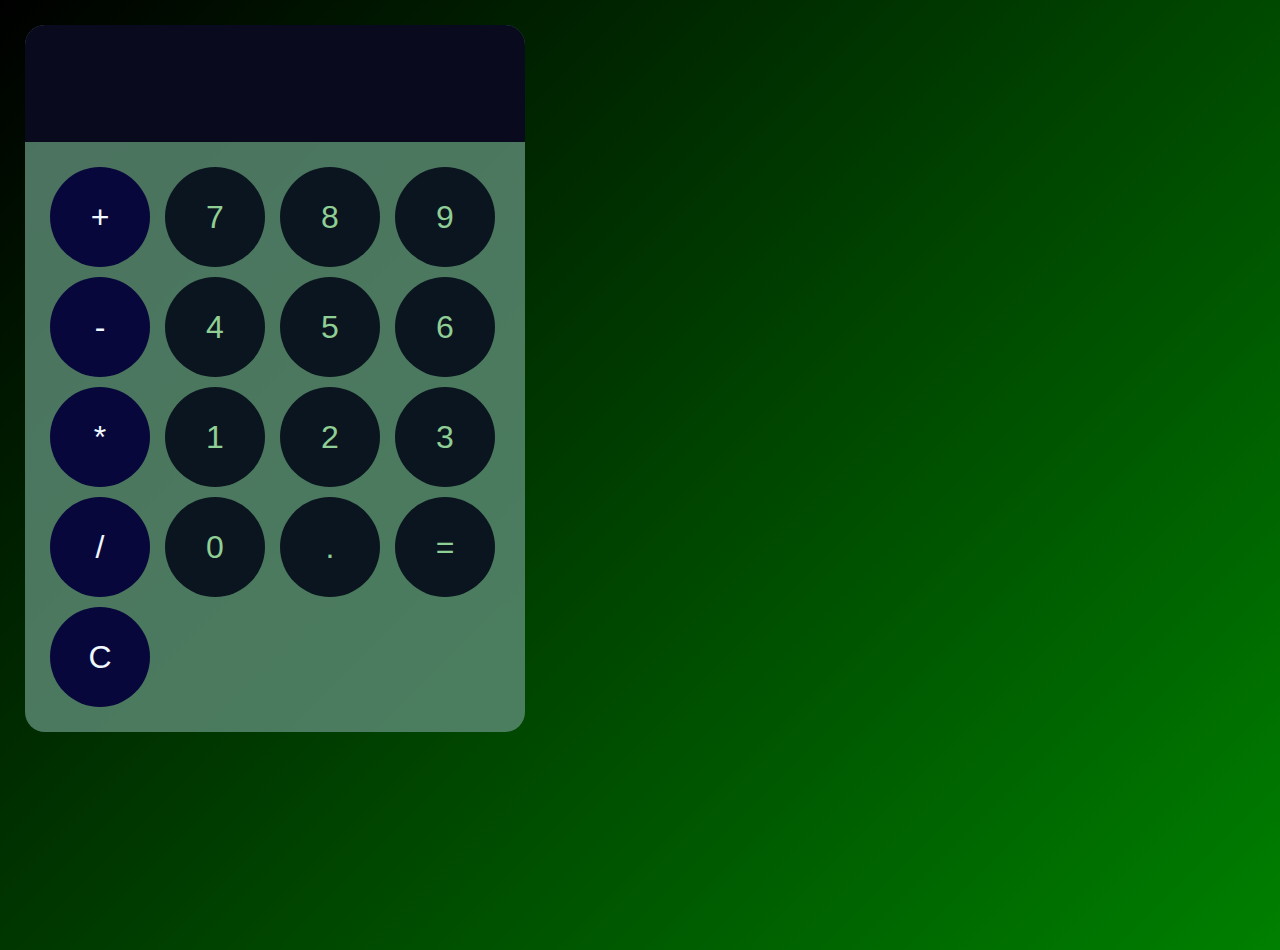
<file: NewAppdev/calc2/index.html>
<!DOCTYPE html>
<html lang="en">
<head>
    <meta charset="UTF-8">
    <meta name="viewport" content="width=device-width, initial-scale=1.0">
    <title>calculator</title>
    <link rel="stylesheet" href="style.css">
</head>
<body>
    <div class="calc">
        <input id="display" readonly>
        <div id="keys">
            <button onclick="appendToDisplay('+')" class="operator-btn">+</button>
            <button onclick="appendToDisplay('7')">7</button>
            <button onclick="appendToDisplay('8')">8</button>
            <button onclick="appendToDisplay('9')">9</button>
            <button onclick="appendToDisplay('-')" class="operator-btn">-</button>
            <button onclick="appendToDisplay('4')">4</button>
            <button onclick="appendToDisplay('5')">5</button>
            <button onclick="appendToDisplay('6')">6</button>
            <button onclick="appendToDisplay('*')" class="operator-btn">*</button>
            <button onclick="appendToDisplay('1')">1</button>
            <button onclick="appendToDisplay('2')">2</button>
            <button onclick="appendToDisplay('3')">3</button>
            <button onclick="appendToDisplay('/')" class="operator-btn">/</button>
            <button onclick="appendToDisplay('0')">0</button>
            <button onclick="appendToDisplay('.')">.</button>
            <button onclick="calculate()">=</button>
            <button onclick="clearDisplay()" class="operator-btn">C</button>
            
        </div>
    </div>
    
    <script src="script.js"></script>
</body>
</html>
</file>
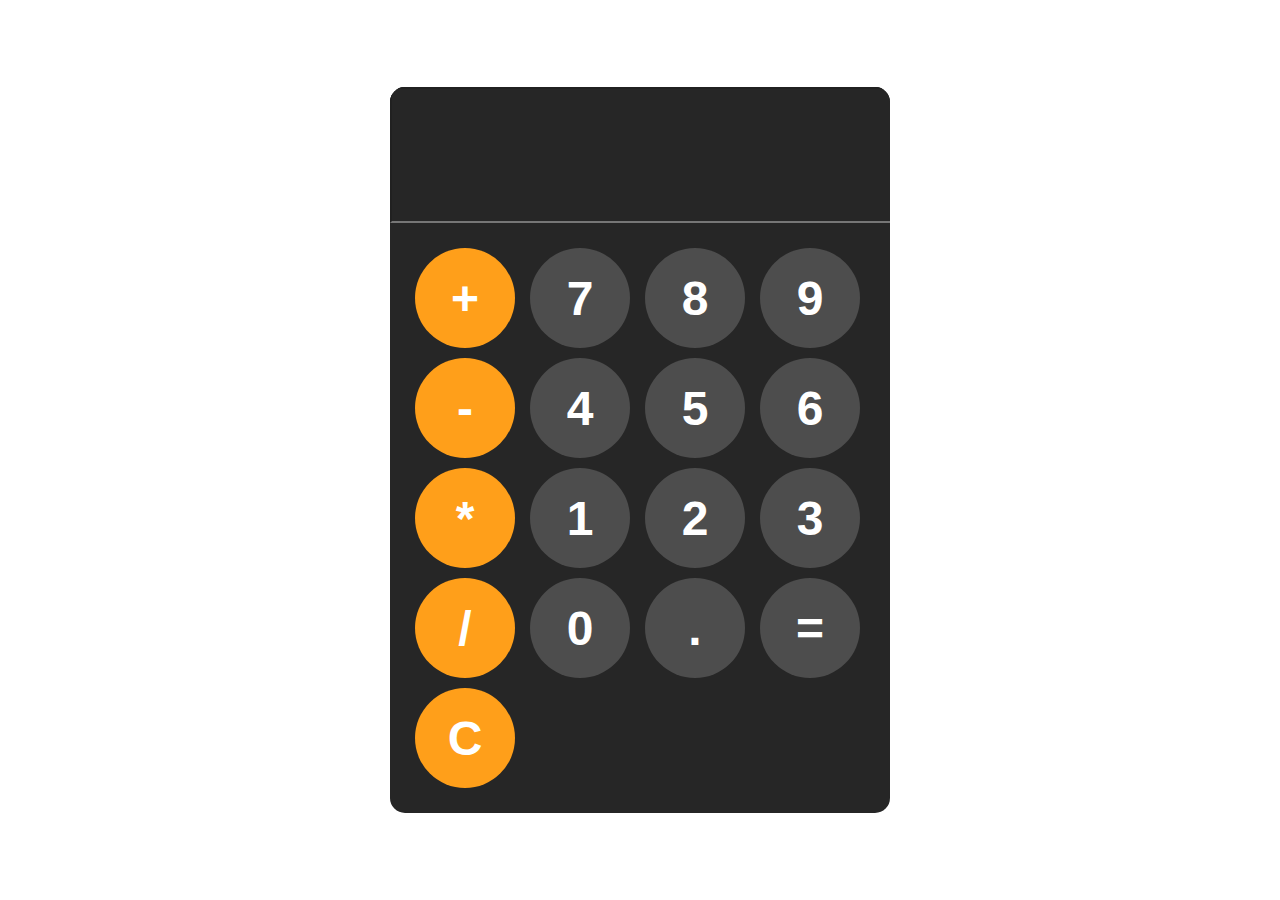
<file: NewAppdev/calculatorIphone/index.html>
<!DOCTYPE html>
<html lang="en">
<head>
    <meta charset="UTF-8">
    <meta name="viewport" content="width=device-width, initial-scale=1.0">
    <title>Calculator</title>
    <link rel="stylesheet" href="style.css">
</head>
<body>
    <div id="calculator">
        <input id="display" readonly>
        <div id="keys">
            <button onclick="appendToDisplay('+')" class="operator-btn">+</button>
            <button onclick="appendToDisplay('7')">7</button>
            <button onclick="appendToDisplay('8')">8</button>
            <button onclick="appendToDisplay('9')">9</button>
            <button onclick="appendToDisplay('-')" class="operator-btn">-</button>
            <button onclick="appendToDisplay('4')">4</button>
            <button onclick="appendToDisplay('5')">5</button>
            <button onclick="appendToDisplay('6')">6</button>
            <button onclick="appendToDisplay('*')" class="operator-btn">*</button>
            <button onclick="appendToDisplay('1')">1</button>
            <button onclick="appendToDisplay('2')">2</button>
            <button onclick="appendToDisplay('3')">3</button>
            <button onclick="appendToDisplay('/')" class="operator-btn">/</button>
            <button onclick="appendToDisplay('0')">0</button>
            <button onclick="appendToDisplay('.')">.</button>
            <button onclick="calculate()">=</button>
            <button onclick="clearDisplay()" class="operator-btn">C</button>
        </div>
    </div>
    <script src="index.js"></script>
</body>
</html>
</file>
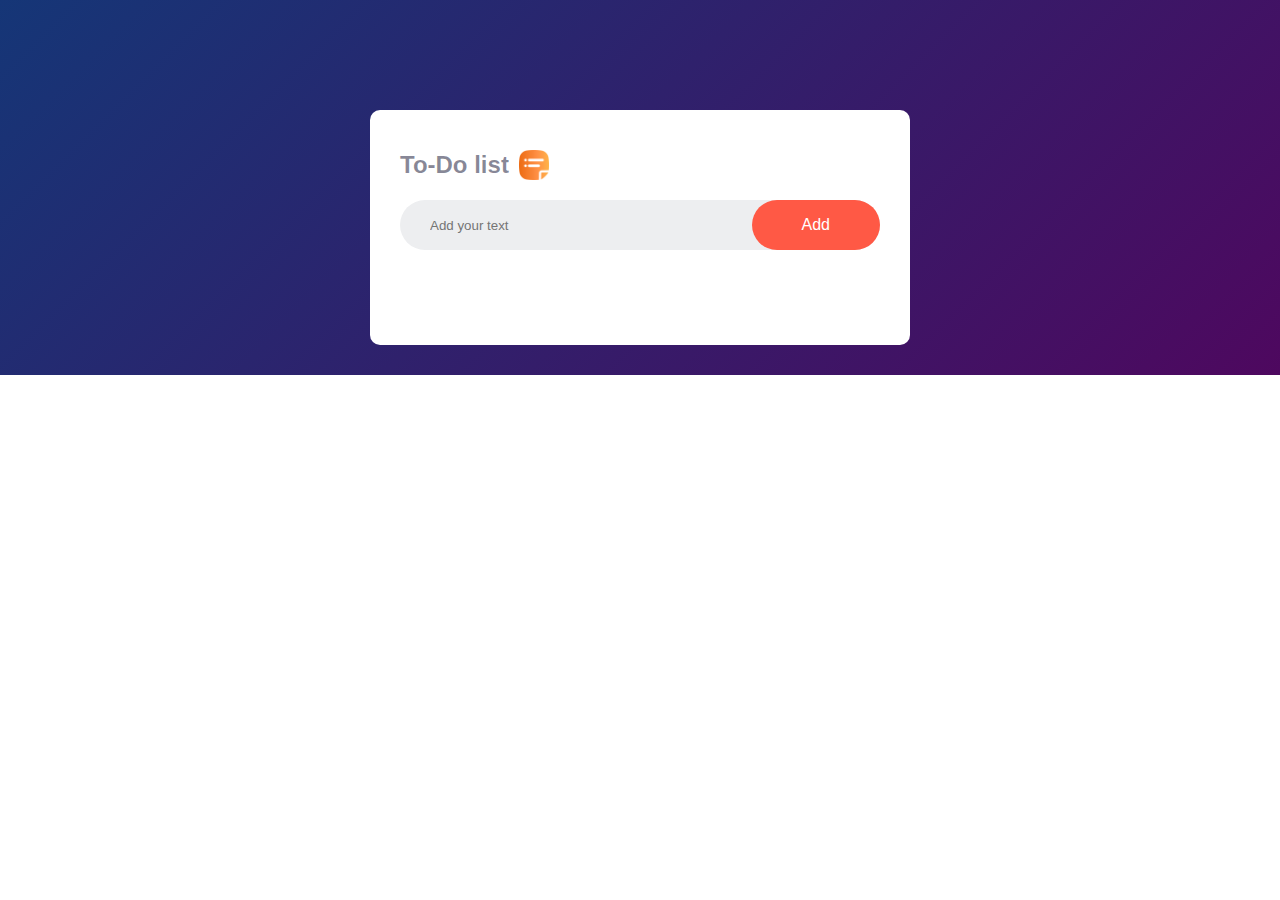
<file: NewAppdev/todoApp/index.html>
<!DOCTYPE html>
<html lang="en">
<head>
    <meta charset="UTF-8">
    <meta name="viewport" content="width=device-width, initial-scale=1.0">
    <title>To-do list app</title>
    <link rel="stylesheet" href="style.css">
</head>
<body>
    <div class="container">
        <div class="todo-app">
            <h2>To-Do list <img src="img/stickies_17003581.png "></h2>
            <div class="row">
                <input type="text" id="input-box" placeholder="Add your text">
                <button onclick="addTask()">Add</button>
            </div>
            <ul id="list-container">
                <!--<li class="checked">Task 1</li>
                <li>Task 2</li>
                <li>Task 3</li>-->
            </ul>
        </div>
    </div>
    <script src="script.js"></script>
</body>
</html>
</file>
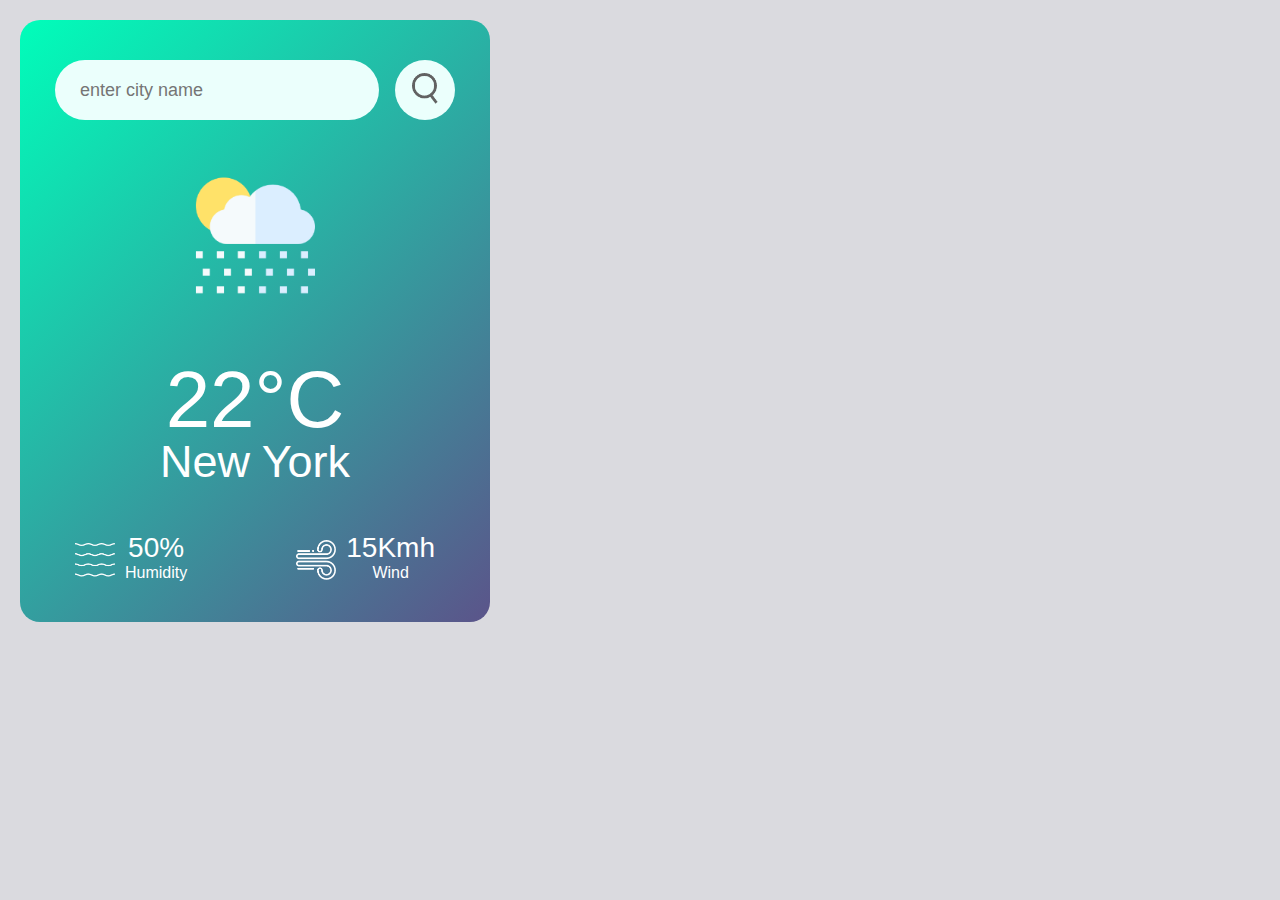
<file: NewAppdev/weatherApp/index.html>
<!DOCTYPE html>
<html lang="en">
<head>
    <meta charset="UTF-8">
    <meta name="viewport" content="width=device-width, initial-scale=1.0">
    <title>Weather</title>
    <link rel="stylesheet" href="style.css">
</head>
<body>
    <div class="card">
        <div class="search">
            <input type="text" placeholder="enter city name" spellcheck="false">
            <button onclick="checkWeather()"><img src="img/search.png"></button>
        </div>
        <div class="weather">
            <img src="img/rain.png" class="weather-icon">
            <h1 class="temp">22°C</h1>
            <h2 class="city">New York</h2>
            <div class="details">
                <div class="col">
                    <img src="img/humidity.png">
                    <div>
                        <p class="humidity">50%</p>
                        <p>Humidity</p>
                    </div>
                </div>
                <div class="col">
                    <img src="img/wind.png">
                    <div>
                        <p class="wind">15Kmh</p>
                        <p>Wind</p>
                    </div>
                </div>
            </div>
        </div>
    </div>
    <script>
        const apiKey = "9752a3fac5ce399b5d9950d816a21a19";
        const apiUrl = "https://api.openweathermap.org/data/2.5/weather?units=metric&q=";

        const searchBox = document.querySelector(".search input");
        const searchBtn = document.querySelector(".search button");
        const weatherIcon = document.querySelector(".weather-icon");

        async function checkWeather(city) {
            const response = await fetch(apiUrl + city + `&appid=${apiKey}`);
            var data = await response.json();

            console.log(data);

            document.querySelector(".city").innerHTML = data.name;
            document.querySelector(".temp").innerHTML = Math.round(data.main.temp) + "°C";
            document.querySelector(".humidity").innerHTML = data.main.humidity + "%";
            document.querySelector(".wind").innerHTML = data.wind.speed + "Kmh";

            if(data.weather[0].main == "Clouds"){
                weatherIcon.src = "img/clouds.png";
            }else if(data.weather[0].main == "Clear"){
                weatherIcon.src = "img/clear.png";
            }
            else if(data.weather[0].main == "Drizzle"){
                weatherIcon.src = "img/drizzle.png";
            }
            else if(data.weather[0].main == "Mist"){
                weatherIcon.src = "img/mist.png";
            }
            else if(data.weather[0].main == "Rain"){
                weatherIcon.src = "img/rain.png";
            }
            else if(data.weather[0].main == "Snow"){
                weatherIcon.src = "img/clear.png";
            }
        }

        searchBtn.addEventListener('click', ()=>{
            checkWeather(searchBox.value);
        })



      
    </script>
</body>
</html>
</file>
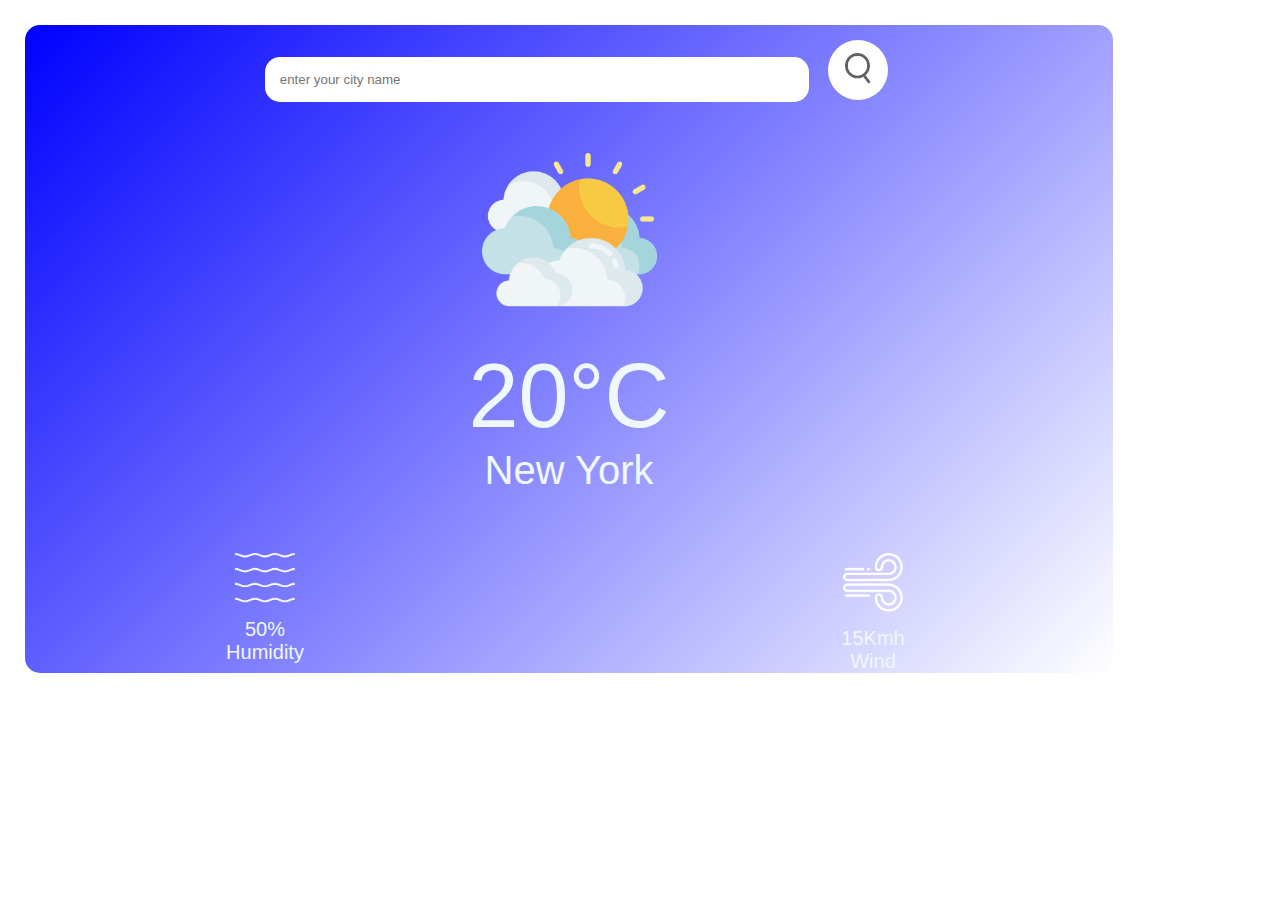
<file: NewAppdev/weatherApp2/index.html>
<!DOCTYPE html>
<html lang="en">
<head>
    <meta charset="UTF-8">
    <meta name="viewport" content="width=device-width, initial-scale=1.0">
    <title>Weather</title>
    <link rel="stylesheet" href="style.css">
</head>
<body>
    <div class="card">
        <div class="search">
            <input type="text" placeholder="enter your city name" spellcheck="false">
            <button onclick="checkWeather()"><img src="img/search.png"></button>
        </div>
        <div class="weather">
            <img src="img/clouds.png" class="weather-icon">
            <h1 class="temp">20°C</h1>
            <h2 class="ciy">New York</h2>
            <div class="details">
                <div class="col">
                    <img src="img/humidity.png">
                    <div>
                        <p class="humidity">50%</p>
                        <p>Humidity</p>
                    </div>
                </div>
                <div class="col">
                    <img src="img/wind.png">
                    <div>
                        <p class="humidity">15Kmh</p>
                        <p>Wind</p>
                    </div>
                </div>

            </div>
        </div>
    </div>
    <script>
        const apiKey = "9752a3fac5ce399b5d9950d816a21a19";
        const apiUrl = "https://api.openweathermap.org/data/2.5/weather?units=metric&q=";

        const searchBox = document.querySelector(".search input");
        const searchBtn = document.querySelector(".search button");
        const weatherIcon = document.querySelector(".weather-icon");

        async function checkWeather(city) {
            const response = await fetch(apiUrl + city + `&appid=${apiKey}`);
            var data = await response.json();

            console.log(data);

            document.querySelector(".city").innerHTML = data.name;
            document.querySelector(".temp").innerHTML = Math.round(data.main.temp) + "°C";
            document.querySelector(".humidity").innerHTML = data.main.humidity + "%";
            document.querySelector(".wind").innerHTML = data.wind.speed + "Kmh";

            if(data.weather[0].main == "Clouds"){
                weatherIcon.src = "img/clouds.png";
            }else if(data.weather[0].main == "Clear"){
                weatherIcon.src = "img/clear.png";
            }
            else if(data.weather[0].main == "Drizzle"){
                weatherIcon.src = "img/drizzle.png";
            }
            else if(data.weather[0].main == "Mist"){
                weatherIcon.src = "img/mist.png";
            }
            else if(data.weather[0].main == "Rain"){
                weatherIcon.src = "img/rain.png";
            }
            else if(data.weather[0].main == "Snow"){
                weatherIcon.src = "img/clear.png";
            }
        }

        searchBtn.addEventListener('click', ()=>{
            checkWeather(searchBox.value);
        })



      
    </script>
</body>
</html>
</file>
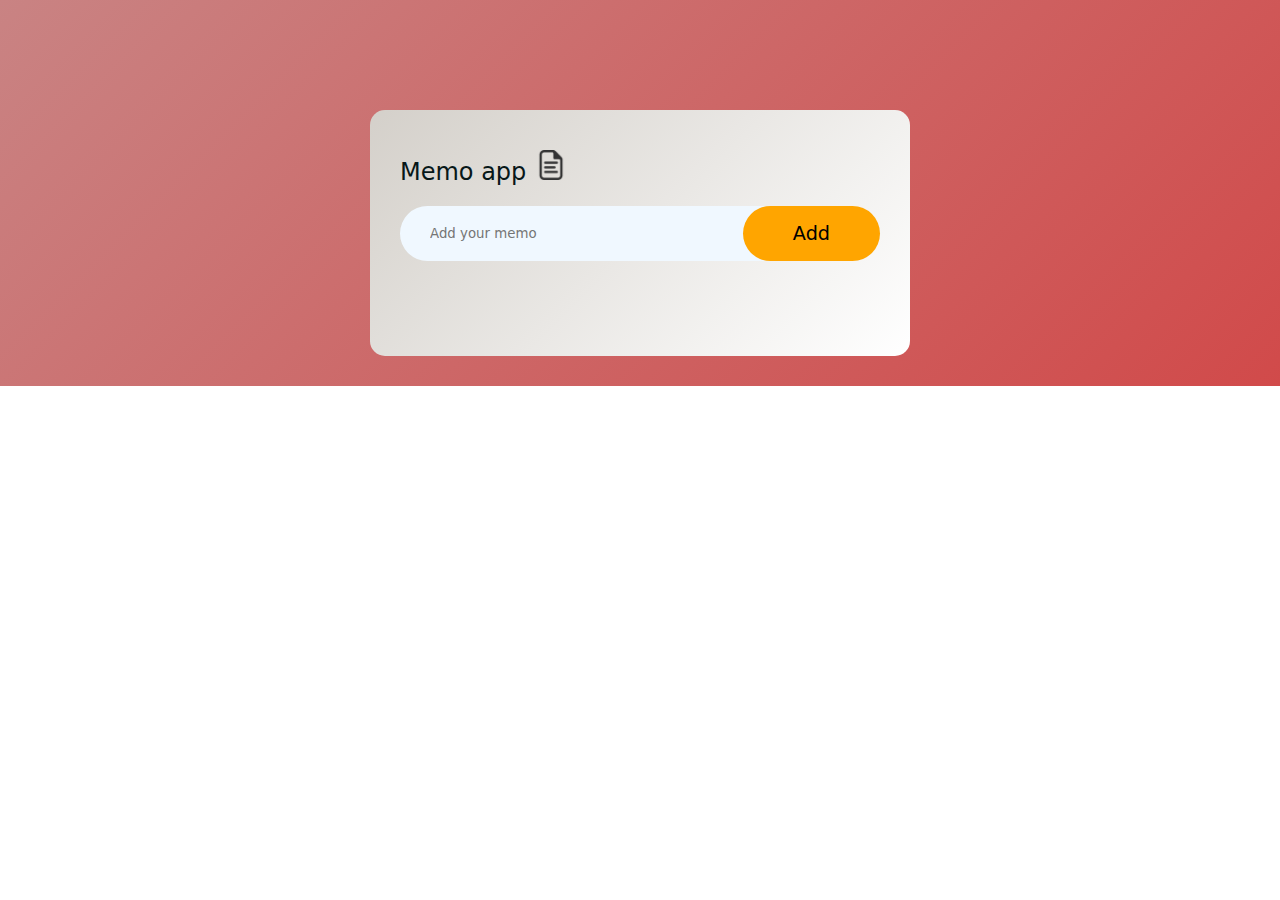
<file: NewAppdev/memoapp/memo.html>
<!DOCTYPE html>
<html lang="en">
<head>
    <meta charset="UTF-8">
    <meta name="viewport" content="width=device-width, initial-scale=1.0">
    <title>Memo app</title>
    <link rel="stylesheet" href="memoStyle.css">
</head>
<body>
    <div class="container">
        <div class="memo-app">
            <h2>Memo app<img src="img/pngwing.com (12).png"></h2>
            <div class="row">
                <input type="text" id="input-box" placeholder="Add your memo">
                <button onclick="addMemo()">Add</button>
            </div>
            <ul id="list-container">
             <!--  <li class="checked">Task 1</li>
                <li>Task 2</li>
                <li>Task 3</li>

            </ul>-->

            
        </div>
    </div>
    <script src="MemoScript.js"></script>
</body>
</html>
</file>
<file: NewAppdev/calc2/style.css>
button{
    width: 100px;
    height: 100px;
    border: none;
    background-color: rgb(11, 21, 31);
    color: rgb(143, 206, 148);
    border-radius: 50px;
    font-size: 2rem;
    font-weight: lighter;
    cursor: pointer;
}

#keys{
    display: grid;
    grid-template-columns: repeat(4,  1fr);
    padding: 25px;
    gap: 10px;
}
.calc{
    font-family: sans-serif;
    background-color: rgba(92, 139, 116, 0.815);
    border-radius: 20px;
    max-width: 500px;
    overflow: hidden;
}
#display{
    width: 100%;
    padding: 40px;
    border: none;
    background-color: rgb(10, 10, 31);
    color: aliceblue;
    font-size: 2rem;
}
body{
    background: linear-gradient(135deg, black, green);
    margin: 25px;
    justify-content: center;
    align-items: center;
    height: 100vh;
}
button:hover{
    background-color: hsl(145, 87%, 9%);
}
button:active{
    background-color: hsl(0, 0%, 50%);
}
.operator-btn{
    background-color: hsl(241, 79%, 13%);
    color: aliceblue;
}
.operator-btn:hover{
    background-color: hsl(239, 81%, 18%);
}
.operator-btn:active{
    background-color: hsl(35, 100%, 75%);
}
</file>
<file: NewAppdev/calculatorIphone/style.css>
button{
    width: 100px;
    height: 100px;
    border-radius: 50px;
    border: none;
    background-color: hsl(0, 0%, 30%);
    color: white;
    font-size: 3rem;
    font-weight: bold;
    cursor: pointer;
}
#keys{
    display: grid;
    grid-template-columns: repeat(4, 1fr);
    gap: 10px;
    padding: 25px;

}
#calculator{
    font-family: Arial, Helvetica, sans-serif;
    background-color: hsl(0, 0%, 15%);
    border-radius: 15px;
    max-width: 500px;
    overflow: hidden;
}
#display{
    width: 100%;
    padding: 20px;
    font-size: 5rem;
    text-align: left;
    background-color: hsl(0, 0%, 15%);
    color: white;
}
body{
    margin: 0;
    display: flex;
    justify-content: center;
    align-items: center;
    height: 100vh;
}
button:hover{
    background-color: hsl(0, 0%, 40%);
}
button:active{
    background-color: hsl(0, 0%, 50%);
}
.operator-btn{
    background-color: hsl(35, 100%, 55%);
}
.operator-btn:hover{
    background-color: hsl(35, 100%, 65%);
}
.operator-btn:active{
    background-color: hsl(35, 100%, 75%);
}
</file>
<file: NewAppdev/todoApp/style.css>
*{
    margin: 0;
    padding: 0;
    font-family: sans-serif;
    box-sizing: border-box;
}
.container{
    width: 100%;
    min-width: 100vh;
    background: linear-gradient(135deg, #153677,#4e085f);
    padding: 10px;
}
.todo-app{
    width:100%;
    max-width: 540px;
    background: #fff;
    margin:100px auto 20px;
    padding: 40px 30px 70px;
    border-radius: 10px;
}
.todo-app h2{
    color: #0027;
    display: flex;
    align-items: center;
    margin-bottom: 20px;
}
.todo-app h2 img{
    width: 30px;
    margin-left: 10px;
}
.row{
    display: flex;
    align-items: center;
    justify-content: space-between;
    background: #edeef0;
    border-radius: 30px;
    padding-left: 20px;
    margin-bottom: 25px;
}
input{
    flex:1;
    border: none;
    outline: none;
    background: transparent;
    padding: 10px;
    font-weight: 14px;
     
}
button{
    border: none;
    outline: none;
    padding: 16px 50px;
    background: #ff5945;
    color: #fff;
    font-size: 16px;
    cursor: pointer;
    border-radius: 40px;

}
ul li{
    list-style: none;
    font-size: 17px;
    padding: 12px 8px 12px 50px;
    user-select: none;
    cursor: pointer;
    position: relative;
}
ul li::before{
    content: '';
    position: absolute;
    height: 28px;
    width: 28px;
    border-radius: 50%;
    background-image: url(img/unchecked-16-512.png);
    background-size: cover;
    background-position: center;
    top: 6px;
    left: 8px;
}
ul li.checked{
    color:#555;
    text-decoration: line-through;
}
ul li.checked::before{
    background-image: url(img/yes_9604509.png);
}
ul li span{
    position: absolute;
    right: 0;
    top: 5px;
    width: 40px;
    height: 40px;
    font-size: 22px;
    color: #555;
    line-height: 40px;
    text-align: center;
    border-radius: 50%;

}
ul li span:hover{
    background: #edeef0;
}
</file>
<file: NewAppdev/weatherApp/style.css>
*{
    margin: 0;
    padding: 0;
    font-family: sans-serif;
    box-sizing: border-box;
}

body{
   background: rgb(218, 218, 223);
}
.card {
    width: 90%;
    max-width: 470px;
    background: linear-gradient(135deg, #00feba, #5b548a);
    color: #fff;
    margin: 20px;
    border-radius: 20px;
    padding: 40px 35px;
    text-align: center;
    opacity: 0.6px;
}
.search{
    width: 100%;
    display: flex;
    align-items: center;
    justify-content: space-between;
}
.search input{
    border: 0;
    outline: 0;
    background: #ebfffc;
    color: #555;
    padding: 10px 25px;
    height: 60px;
    border-radius: 30px;
    flex: 1;
    margin-right: 16px;
    font-size: 18px;
}
.search button img{
    width: 26px;
    align-items: center;
    
}

.search button{
    border: 0;
    outline: 0;
    background: #ebfffc;
    border-radius: 50%;
    width: 60px;
    height: 60px;
    cursor: pointer;
}
.weather-icon
{
    width: 170px;
    margin: 30px;
}
.weather h1{
    font-size: 80px;
    font-weight: 500;
}
.weather h2{
    font-size: 45px;
    font-weight: 400;
    margin-top: -10px;
}
.details{
    display: flex;
    align-items: center;
    justify-content: space-between;
    padding: 0 20px;
    margin-top: 50px;
}
.col{
    display: flex;
    align-items: center;
    text-align: center;
}
.col img{
    width: 40px;
    margin-right: 10px;
}
.humidity, .wind{
    font-size: 28px;
    margin-top: -6px;
}
</file>
<file: NewAppdev/weatherApp2/style.css>
*{
    margin: 0;
    padding: 0;
    font-family: sans-serif;
    box-sizing: border-box;
}

.card{
    align-items: center;
    margin: 25px;
    background: linear-gradient(135deg, blue, white);
    width: 85%;
    text-align: center;
    border: none;
    border-radius: 15px;
}
.search input{
    padding: 15px;
    border: none;
    outline: none;
    margin: 15px;
    border-radius: 15px;
    color: slategrey;
    width: 50%;
    flex: 1;
    cursor: pointer;
}
.search button img{
   width: 26px;
    align-items: center;   
}
.search button{
    border-radius: 50%;
    border: 0;
    outline: 0;
    background: white;
    width: 60px;
    height: 60px;
    margin-top: 15px;
    cursor: pointer;
}
.weather h1{
    color: aliceblue;
    font-weight: lighter;
    font-size: 90px;
}
.weather h2{
    color: aliceblue;
    font-weight: lighter;
    font-size: 40px;
}
.details{
    color: aliceblue;
    font-size: 20px;
    margin-left: 200px;
    margin-right: 200px;
    margin-top: 50px;
    display: flex;
    justify-content: space-between;
    
}
.col img{
    margin: 10px;
    width: 60px;
}
</file>
<file: NewAppdev/memoapp/memoStyle.css>
*{
    margin: 0;
    padding: 0;
    font-family: system-ui, -apple-system, BlinkMacSystemFont, 'Segoe UI', Roboto, Oxygen, Ubuntu, Cantarell, 'Open Sans', 'Helvetica Neue', sans-serif;
    box-sizing: border-box;
}

.container{
    width: 100%;
    min-width: 100vh;
    background: linear-gradient(135deg, rgb(201, 131, 131), rgb(209, 74, 74));
    padding: 10px;
}

.memo-app{
    width: 100%;
    max-width: 540px;
    background:linear-gradient(135deg, rgb(212, 208, 202), white);
    margin: 100px auto 20px;
    padding: 20px 30px 70px;
    border: none;
    border-radius: 15px;
}
.memo-app h2{
    color: rgb(7, 23, 24);
    font-weight: lighter;
    align-items: center;
    margin-bottom: 20px;
}
.memo-app h2 img{
    width: 30px;
    margin-left: 10px;
    margin-top: 20px;
  
}

.row{
    display: flex;
    align-items: center;
    justify-content: space-between;
    background: aliceblue;
    border: none;
    border-radius: 30px;
    padding-left: 20px;
    margin-bottom: 25px;
}
input{
    flex: 1;
    border: none;
    outline: none;
    background: transparent;
    padding: 10px;
    font-weight: 14px;
}
button{
    border: none;
    outline: none;
    border-radius: 40px;
    padding: 16px 50px;
    background: orange;
    font-size: larger;
    cursor: pointer;
}
ul li{
    list-style: none;
    font-size: 17px;
    padding: 12px 8px 12px 50px;
    position: relative;
    user-select: none;
    cursor: pointer;
}
ul li::before{
    content: '';
    position: absolute;
    height: 28px;
    width: 28px;
    border-radius: 50%;
    background-image: url(img/unchecked-16-512.png);
    background-size: cover;
    background-position: center;
    top: 20px;
    left: 8px;
}
ul li.checked{
    color: slategrey;
    text-decoration: line-through;
}
ul li.checked::before{
    background-image: url(img/yes_9604509.png);
}
ul li span{
    position: absolute;
    right: 0;
    top: 10px;
    border-radius: 50%;
    width: 10%;
    align-items: center;
    text-align: center;
}
ul li span:hover{
    background: rgb(136, 36, 36);
}
.edit-btn, .alarm-btn, .delete-btn {
    margin-left: 50px;
    padding: 12px;
    cursor: pointer;
    align-items: center;
    text-align: center;
}

.edit-btn {
    background-color: #4CAF50;
    color: white;
    font-size: medium;
}

.alarm-btn {
    background-color: #FFC107;
    color: black;
    font-size: medium;
}

.delete-btn {
    background-color: #f44336;
    color: white;
}
</file>
